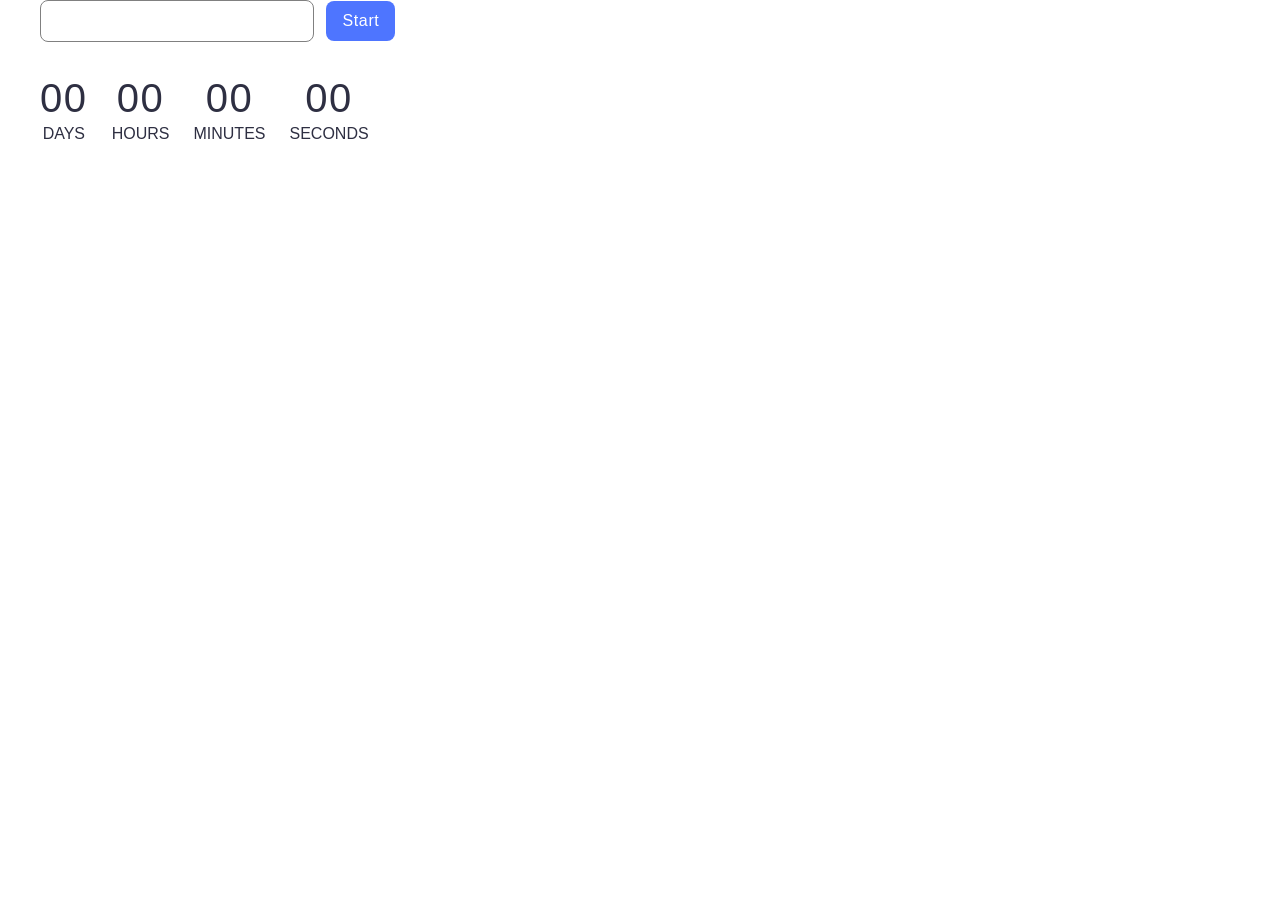
<file: src/1-timer.html>
<!doctype html>
<html lang="en">
  <head>
    <meta charset="UTF-8" />
    <meta http-equiv="X-UA-Compatible" content="IE=edge" />
    <meta name="viewport" content="width=device-width, initial-scale=1.0" />
    <title>Timer</title>
    <link rel="stylesheet" href="./css/styles.css" />
  </head>
  <body>
    <load
      src="./partials/header.html"
      icon-path="./img/sprite.svg#logo"
      highlight-curr="active"
    />

    <main>
      <div class="container">
        <input type="text" id="datetime-picker" class="datetime-picker" />
        <button type="button" class="datetime-picker-button" data-start>
          Start
        </button>

        <div class="timer">
          <div class="field">
            <span class="value" data-days>00</span>
            <span class="label">Days</span>
          </div>
          <div class="field">
            <span class="value" data-hours>00</span>
            <span class="label">Hours</span>
          </div>
          <div class="field">
            <span class="value" data-minutes>00</span>
            <span class="label">Minutes</span>
          </div>
          <div class="field">
            <span class="value" data-seconds>00</span>
            <span class="label">Seconds</span>
          </div>
        </div>
      </div>
    </main>

    <load src="./partials/footer.html" />
    <script type="module" src="./js/1-timer.js"></script>
  </body>
</html>
</file>
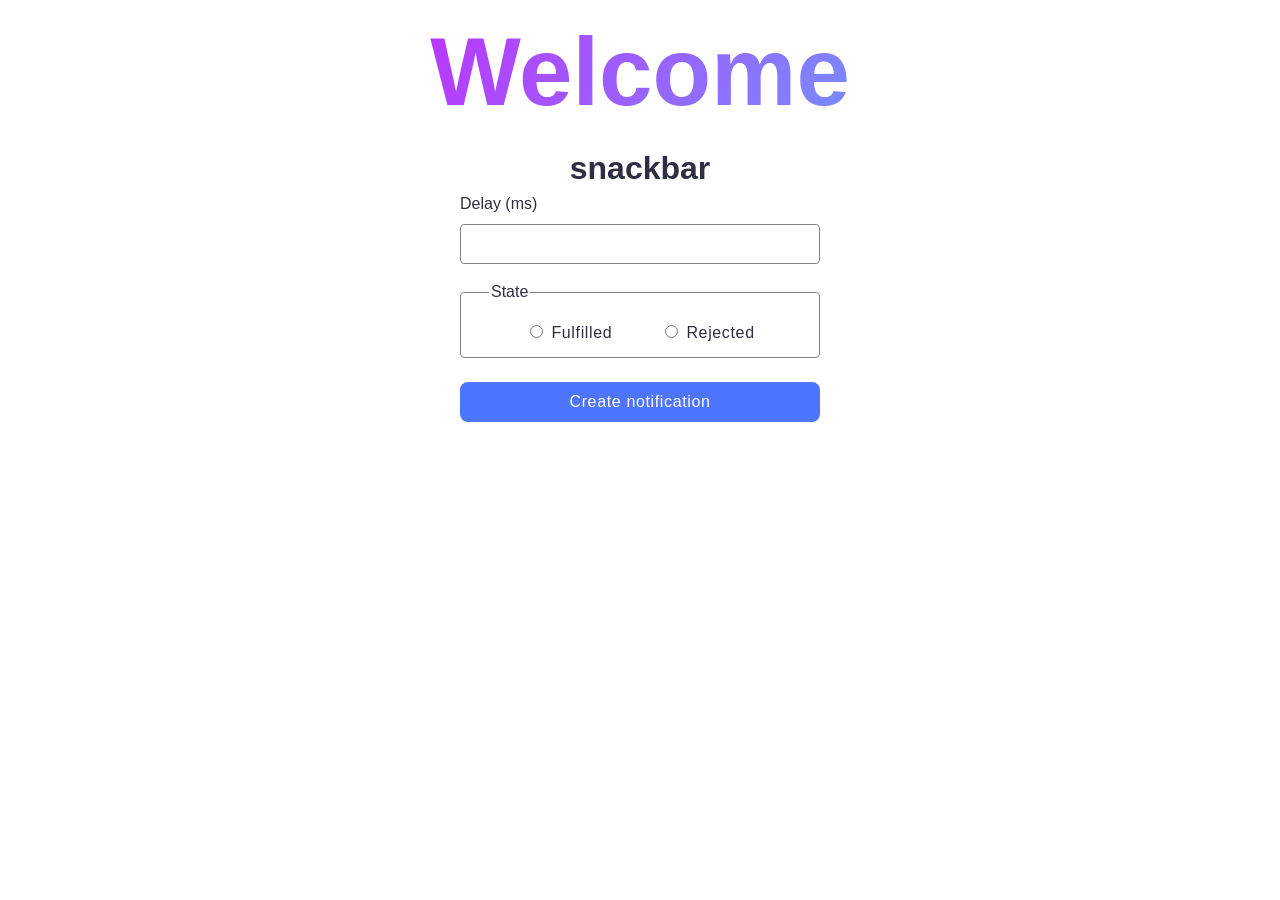
<file: src/2-snackbar.html>
<!doctype html>
<html lang="en">
  <head>
    <meta charset="UTF-8" />
    <meta http-equiv="X-UA-Compatible" content="IE=edge" />
    <meta name="viewport" content="width=device-width, initial-scale=1.0" />
    <title>Snackbar</title>
    <link rel="stylesheet" href="./css/styles.css" />
  </head>
  <body>
    <load
      src="./partials/header.html"
      icon-path="./img/sprite.svg#logo"
      highlight-curr="active"
    />

    <main>
      <div class="container">
        <h1 class="main-title">
          <span class="main-title-gradient">Welcome</span> snackbar
        </h1>

        <form class="form">
          <label>
            Delay (ms)
            <input class="form-input" type="number" name="delay" required />
          </label>

          <fieldset class="form-fieldset">
            <legend>State</legend>
            <label>
              <input type="radio" name="state" value="fulfilled" required />
              Fulfilled
            </label>
            <label>
              <input type="radio" name="state" value="rejected" required />
              Rejected
            </label>
          </fieldset>

          <button type="submit">Create notification</button>
        </form>

        <load src="./partials/back-link.html" />
      </div>
    </main>

    <load src="./partials/footer.html" />
    <script type="module" src="./js/2-snackbar.js"></script>
  </body>
</html>
</file>
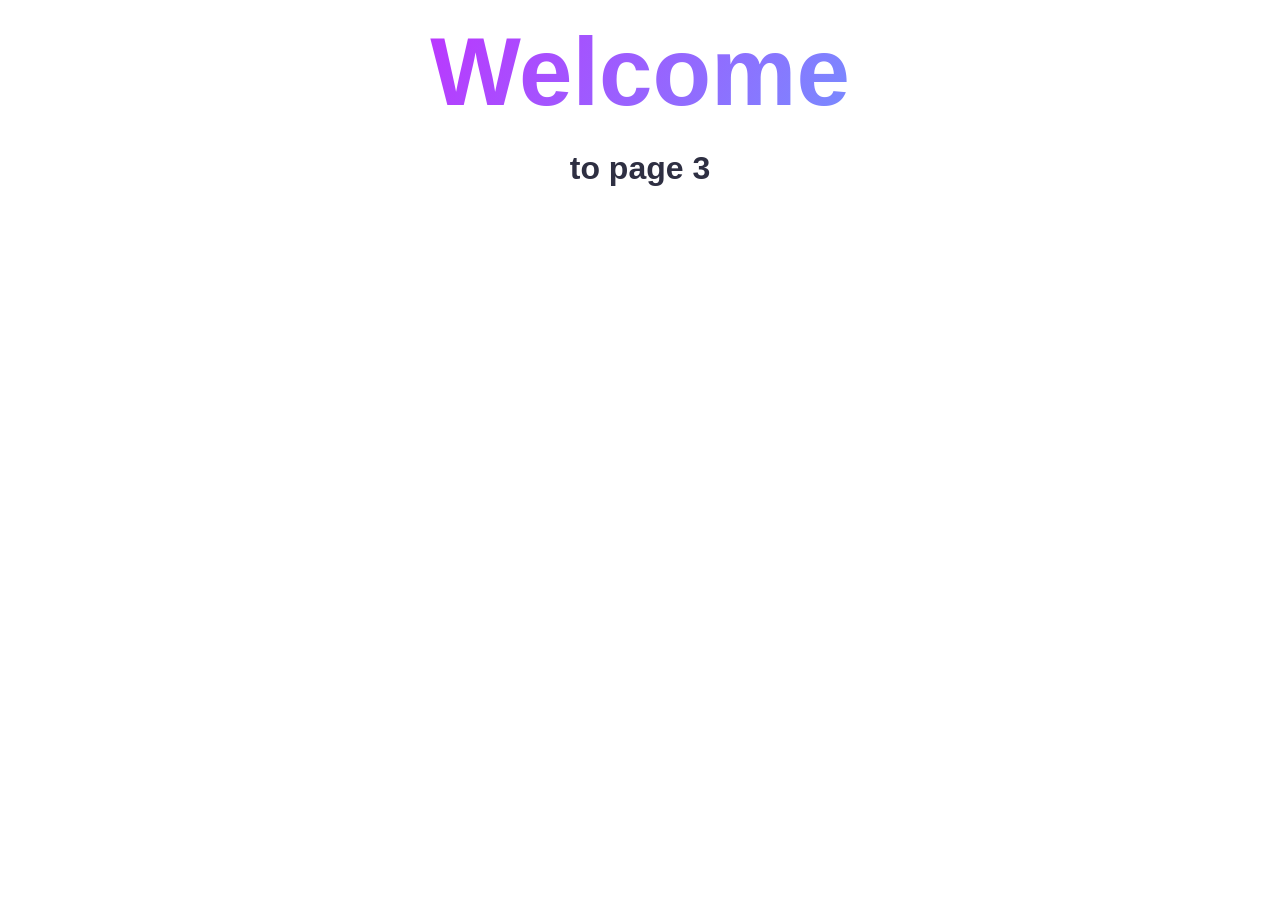
<file: src/page-3.html>
<!DOCTYPE html>
<html lang="en">
  <head>
    <meta charset="UTF-8" />
    <meta http-equiv="X-UA-Compatible" content="IE=edge" />
    <meta name="viewport" content="width=device-width, initial-scale=1.0" />
    <title>Page 3</title>
    <link rel="stylesheet" href="./css/styles.css" />
  </head>
  <body>
    <load
      src="./partials/header.html"
      icon-path="./img/sprite.svg#logo"
      highlight-curr="active"
    />

    <main>
      <div class="container">
        <h1 class="main-title">
          <span class="main-title-gradient">Welcome</span> to page 3
        </h1>
        <load src="./partials/back-link.html" />
      </div>
    </main>

    <load src="./partials/footer.html" />
  </body>
</html>
</file>
<file: src/css/styles.css>
/**
  |============================
  | include css partials with
  | default @import url()
  |============================
*/
/* Common styles */
@import url('./reset.css');
@import url('./base.css');
@import url('./container.css');
@import url('./animations.css');

/* Sections style */
@import url('./header.css');
@import url('./vite-promo.css');
@import url('./badges.css');
@import url('./back-link.css');
@import url('./footer.css');
@import url('./timer.css');
@import url('./snackbar.css');
</file>
